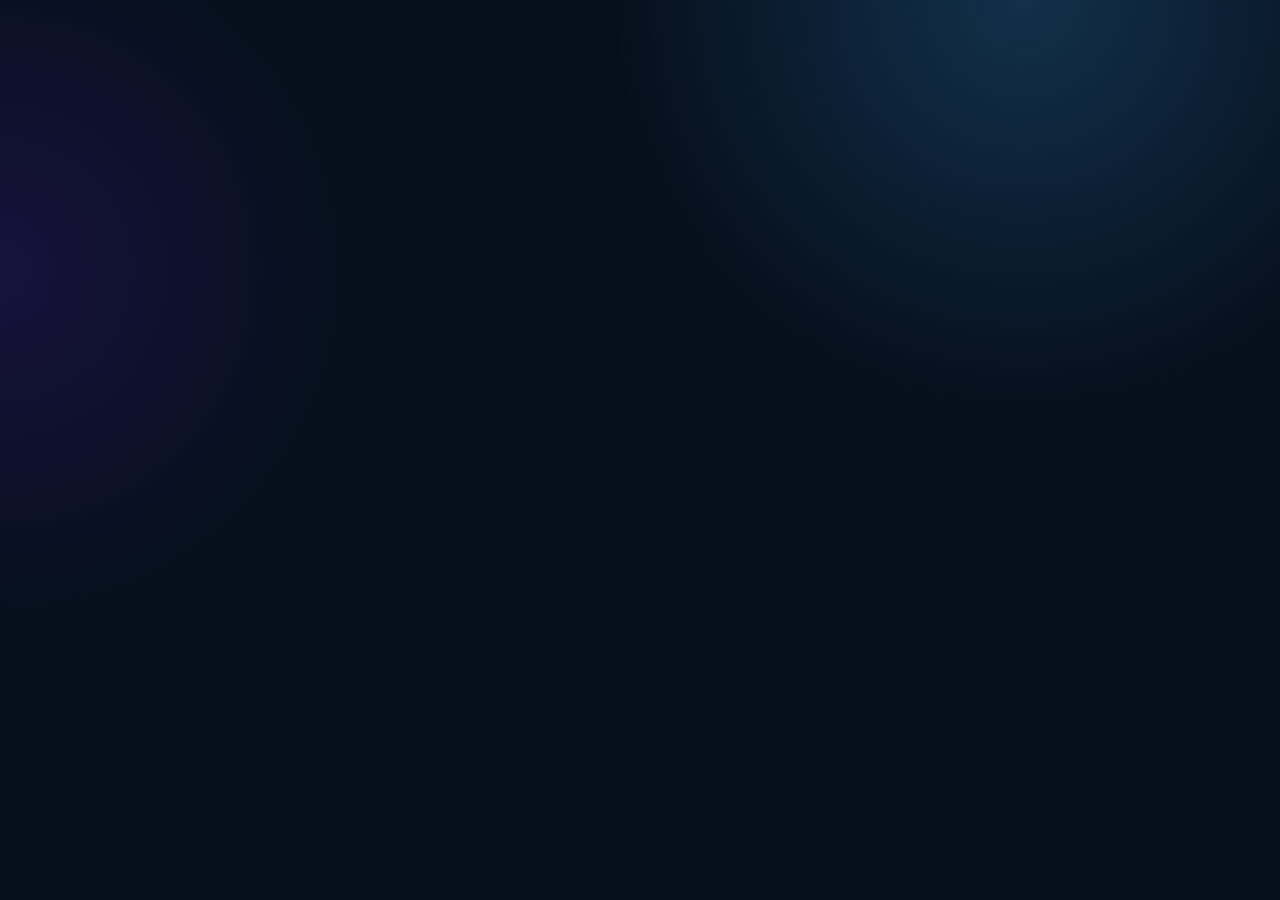
<file: index.html>
<!doctype html><html lang="en"><head><meta charset="utf-8"><meta name="viewport" content="width=device-width,initial-scale=1"><title>NexaFlow AI — Multi-Agent Automation Platform</title><meta name="description" content="NexaFlow AI brings healthcare, sales, recruitment, customer support and marketing automation into one multi-agent platform."><link rel="stylesheet" href="platform.css"></head><body data-page="platform"><div id="app"></div><script src="platform.js"></script></body></html>
</file>
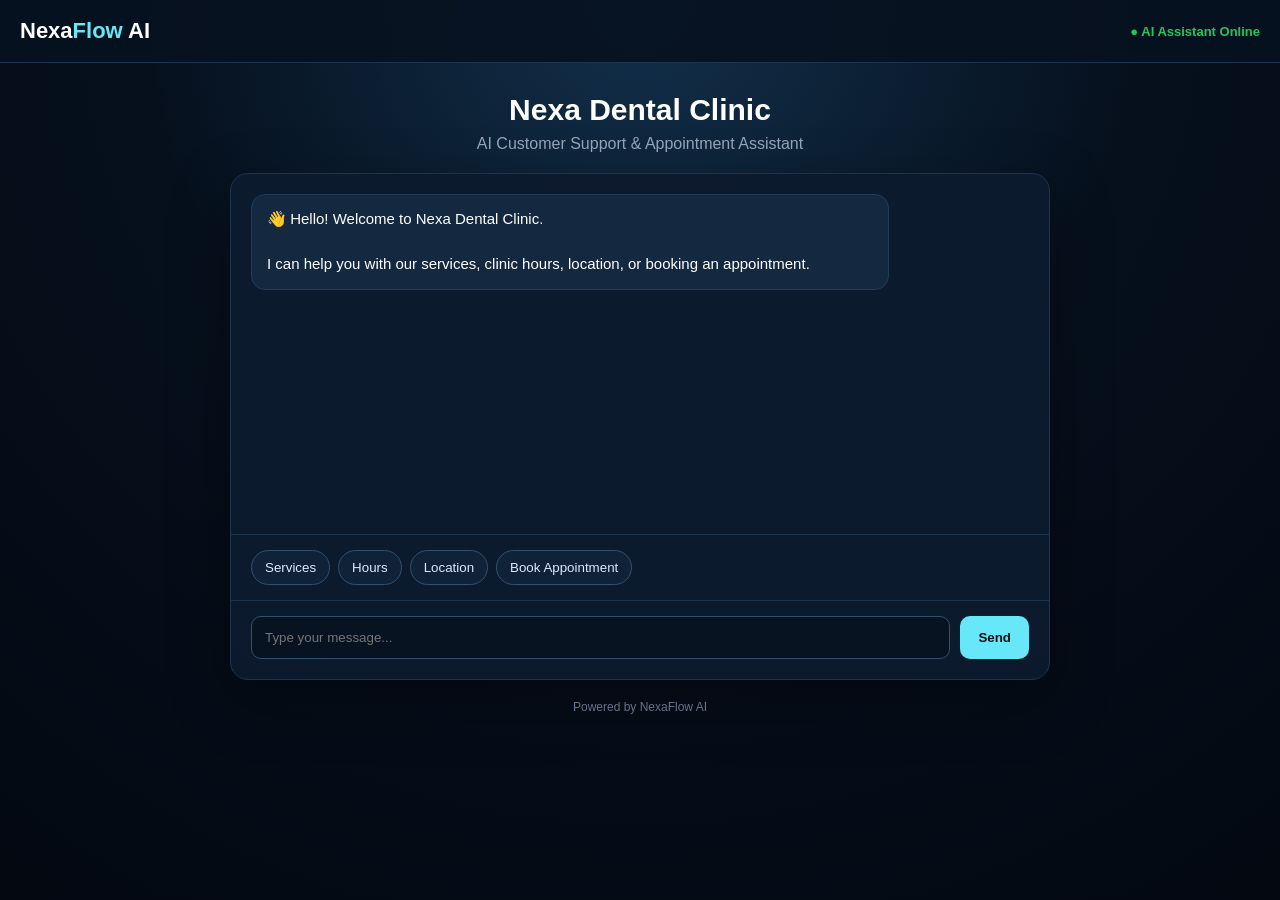
<file: agent.html>
<!DOCTYPE html>
<html lang="en">
<head>
<meta charset="UTF-8">
<meta name="viewport" content="width=device-width, initial-scale=1.0">

<title>Nexa Dental Clinic — AI Assistant</title>

<style>
*{
    box-sizing:border-box;
}

body{
    margin:0;
    font-family:Arial,Helvetica,sans-serif;
    background:
        radial-gradient(circle at top,#12304b 0,#06101d 45%,#030811 100%);
    color:#fff;
    min-height:100vh;
}

.header{
    padding:18px 20px;
    background:rgba(7,18,32,.92);
    border-bottom:1px solid #1e334d;
    display:flex;
    justify-content:space-between;
    align-items:center;
}

.logo{
    font-size:22px;
    font-weight:800;
}

.logo span{
    color:#67e8f9;
}

.status{
    color:#22c55e;
    font-size:13px;
    font-weight:700;
}

.container{
    width:100%;
    max-width:850px;
    margin:30px auto;
    padding:0 15px;
}

.clinic{
    text-align:center;
    margin-bottom:20px;
}

.clinic h1{
    margin:0 0 8px;
    font-size:30px;
}

.clinic p{
    margin:0;
    color:#94a3b8;
}

.chat{
    background:rgba(13,27,46,.96);
    border:1px solid #1e334d;
    border-radius:18px;
    overflow:hidden;
    box-shadow:0 20px 60px rgba(0,0,0,.35);
}

.messages{
    min-height:360px;
    max-height:500px;
    overflow-y:auto;
    padding:20px;
}

.message{
    max-width:82%;
    padding:13px 15px;
    margin-bottom:12px;
    border-radius:14px;
    line-height:1.5;
    font-size:15px;
}

.bot{
    background:#14283f;
    border:1px solid #203d59;
}

.user{
    background:#0e7490;
    margin-left:auto;
}

.quick{
    display:flex;
    flex-wrap:wrap;
    gap:8px;
    padding:15px 20px;
    border-top:1px solid #1e334d;
}

.quick button{
    border:1px solid #31516e;
    background:#102238;
    color:#dbeafe;
    padding:9px 13px;
    border-radius:20px;
    cursor:pointer;
}

.quick button:hover{
    background:#16314e;
}

.input-area{
    display:flex;
    gap:10px;
    padding:15px 20px 20px;
    border-top:1px solid #1e334d;
}

.input-area input{
    flex:1;
    padding:13px;
    border-radius:10px;
    border:1px solid #31516e;
    background:#071321;
    color:#fff;
    outline:none;
}

.input-area button{
    border:0;
    border-radius:10px;
    padding:13px 18px;
    background:#67e8f9;
    color:#041018;
    font-weight:800;
    cursor:pointer;
}

/* BOOKING */

.booking{
    display:none;
    margin:0 20px 20px;
    padding:20px;
    background:#091827;
    border:1px solid #2b4965;
    border-radius:15px;
}

.booking.show{
    display:block;
}

.booking h2{
    margin-top:0;
    margin-bottom:6px;
}

.booking p{
    color:#94a3b8;
    margin-top:0;
}

.booking input{
    width:100%;
    padding:13px;
    margin:7px 0;
    border-radius:9px;
    border:1px solid #31516e;
    background:#071321;
    color:#fff;
}

.booking button{
    width:100%;
    margin-top:10px;
    padding:13px;
    border:0;
    border-radius:10px;
    background:#22c55e;
    color:#041018;
    font-weight:800;
    cursor:pointer;
}

.success{
    display:none;
    margin-top:15px;
    padding:14px;
    border-radius:10px;
    background:#12351f;
    color:#86efac;
    border:1px solid #166534;
}

.whatsapp{
    display:none;
    margin-top:10px;
    text-align:center;
    text-decoration:none;
    padding:13px;
    border-radius:10px;
    background:#25d366;
    color:white;
    font-weight:800;
}

.footer{
    text-align:center;
    color:#64748b;
    font-size:12px;
    margin:20px 0;
}
</style>
</head>

<body>

<header class="header">

    <div class="logo">
        Nexa<span>Flow</span> AI
    </div>

    <div class="status">
        ● AI Assistant Online
    </div>

</header>


<div class="container">

    <div class="clinic">

        <h1>Nexa Dental Clinic</h1>

        <p>
            AI Customer Support & Appointment Assistant
        </p>

    </div>


    <div class="chat">

        <div class="messages" id="messages">

            <div class="message bot">
                👋 Hello! Welcome to Nexa Dental Clinic.<br><br>
                I can help you with our services, clinic hours,
                location, or booking an appointment.
            </div>

        </div>


        <div class="quick">

            <button onclick="quickMessage('What services do you offer?')">
                Services
            </button>

            <button onclick="quickMessage('What are your clinic hours?')">
                Hours
            </button>

            <button onclick="quickMessage('Where is the clinic located?')">
                Location
            </button>

            <button onclick="showBooking()">
                Book Appointment
            </button>

        </div>


        <div class="input-area">

            <input
                id="userInput"
                type="text"
                placeholder="Type your message..."
                onkeydown="if(event.key==='Enter') sendMessage()"
            >

            <button onclick="sendMessage()">
                Send
            </button>

        </div>


        <!-- BOOKING FORM -->

        <div class="booking" id="booking">

            <h2>Book Your Appointment</h2>

            <p>
                Please enter your details and preferred appointment time.
            </p>

            <input
                id="name"
                type="text"
                placeholder="Full Name"
            >

            <input
                id="phone"
                type="tel"
                placeholder="WhatsApp / Phone Number"
            >

            <input
                id="preferredTime"
                type="text"
                placeholder="Preferred Appointment Time"
            >

            <button onclick="submitLead()">
                Confirm Appointment Request
            </button>

            <div class="success" id="success">
                ✅ Appointment request saved successfully.
            </div>

            <a
                id="whatsappButton"
                class="whatsapp"
                target="_blank"
            >
                Send Lead on WhatsApp →
            </a>

        </div>

    </div>


    <div class="footer">
        Powered by NexaFlow AI
    </div>

</div>


<script>

const SUPABASE_URL =
"https://yejjedfoaueslbccqvdp.supabase.co";

const SUPABASE_KEY =
"sb_publishable_kgBAGamF48DsEqcbGS9rmA_Z9MM3WiJ";

const BUSINESS_WHATSAPP =
"923346601267";


function addMessage(text,type){

    const messages =
        document.getElementById("messages");

    const div =
        document.createElement("div");

    div.className =
        "message " + type;

    div.innerHTML =
        text;

    messages.appendChild(div);

    messages.scrollTop =
        messages.scrollHeight;
}


function quickMessage(text){

    document.getElementById("userInput").value =
        text;

    sendMessage();
}


function sendMessage(){

    const input =
        document.getElementById("userInput");

    const text =
        input.value.trim();

    if(!text){
        return;
    }

    addMessage(
        escapeHTML(text),
        "user"
    );

    input.value = "";

    const lower =
        text.toLowerCase();


    let reply =
        "I can help you with services, clinic hours, location, or an appointment booking.";


    if(
        lower.includes("service") ||
        lower.includes("treatment") ||
        lower.includes("offer")
    ){

        reply =
        "We currently offer dental checkups, cleaning, fillings, and teeth whitening.";

    }


    else if(
        lower.includes("hour") ||
        lower.includes("open") ||
        lower.includes("close")
    ){

        reply =
        "Nexa Dental Clinic is open from 10 AM to 10 PM.";

    }


    else if(
        lower.includes("location") ||
        lower.includes("where")
    ){

        reply =
        "Nexa Dental Clinic is located in Karachi.";

    }


    else if(
        lower.includes("book") ||
        lower.includes("appointment") ||
        lower.includes("schedule") ||
        lower.includes("cleaning") ||
        lower.includes("tomorrow") ||
        lower.includes("today")
    ){

        reply =
        "Absolutely! I can help you request an appointment. Please use the booking form below to enter your name, WhatsApp number, and preferred appointment time.";

        setTimeout(function(){
            showBooking();
        },500);

    }


    setTimeout(function(){

        addMessage(
            reply,
            "bot"
        );

    },400);

}


function showBooking(){

    const booking =
        document.getElementById("booking");

    booking.classList.add("show");

    booking.scrollIntoView({
        behavior:"smooth",
        block:"start"
    });

}


async function submitLead(){

    const name =
        document.getElementById("name").value.trim();

    const phone =
        document.getElementById("phone").value.trim();

    const time =
        document.getElementById("preferredTime").value.trim();


    if(!name || !phone || !time){

        alert(
            "Please complete all booking fields."
        );

        return;
    }


    try{

        const response =
            await fetch(
                SUPABASE_URL +
                "/rest/v1/leads",
                {
                    method:"POST",

                    headers:{
                        "Content-Type":"application/json",
                        "apikey":SUPABASE_KEY,
                        "Authorization":
                            "Bearer " + SUPABASE_KEY,
                        "Prefer":"return=minimal"
                    },

                    body:JSON.stringify({

                        name:name,
                        phone:phone,
                        preferred_time:time

                    })

                }
            );


        if(!response.ok){

            const error =
                await response.text();

            throw new Error(error);
        }


        document.getElementById("success")
            .style.display="block";


        const message =
`New Appointment Lead - Nexa Dental Clinic

Name: ${name}
Phone: ${phone}
Preferred Time: ${time}`;


        const whatsappURL =
            "https://wa.me/" +
            BUSINESS_WHATSAPP +
            "?text=" +
            encodeURIComponent(message);


        const whatsappButton =
            document.getElementById("whatsappButton");

        whatsappButton.href =
            whatsappURL;

        whatsappButton.style.display =
            "block";


    }

    catch(error){

        console.error(error);

        alert(
            "Could not save the appointment request. Please try again."
        );

    }

}


function escapeHTML(value){

    return String(value)
        .replace(/&/g,"&amp;")
        .replace(/</g,"&lt;")
        .replace(/>/g,"&gt;")
        .replace(/"/g,"&quot;")
        .replace(/'/g,"&#039;");

}

</script>

</body>
</html>
</file>
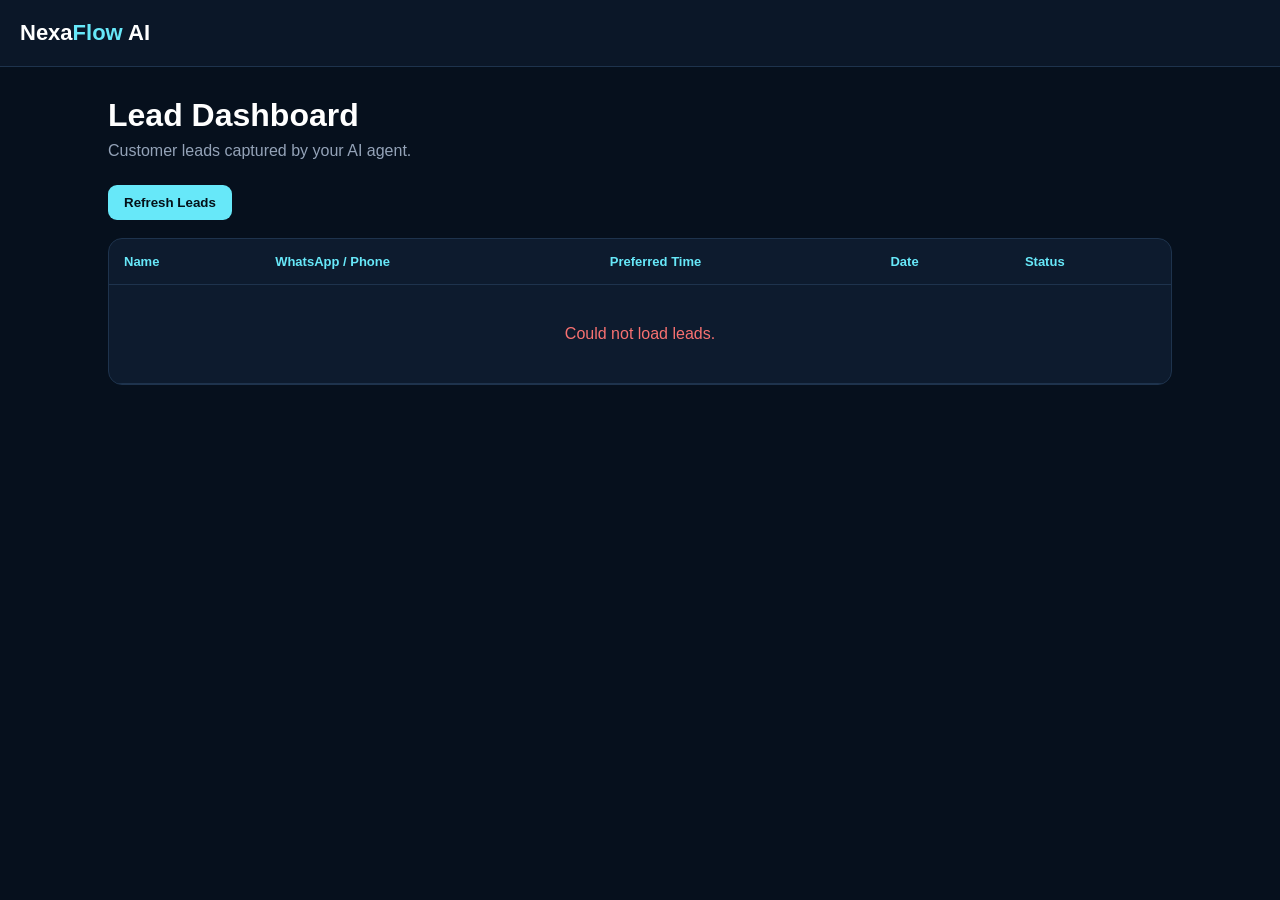
<file: leads.html>
<!DOCTYPE html>
<html lang="en">
<head>
<meta charset="UTF-8">
<meta name="viewport" content="width=device-width, initial-scale=1.0">

<title>NexaFlow AI — Lead Dashboard</title>

<style>
*{box-sizing:border-box}

body{
    margin:0;
    font-family:Arial,Helvetica,sans-serif;
    background:#06101d;
    color:#fff;
}

header{
    padding:20px;
    background:#0b1728;
    border-bottom:1px solid #1e334d;
}

.logo{
    font-size:22px;
    font-weight:800;
}

.logo span{
    color:#67e8f9;
}

.container{
    max-width:1100px;
    margin:30px auto;
    padding:0 18px;
}

h1{
    margin-bottom:8px;
}

.subtitle{
    color:#94a3b8;
    margin-bottom:25px;
}

.card{
    background:#0d1b2e;
    border:1px solid #1e334d;
    border-radius:14px;
    overflow:hidden;
}

table{
    width:100%;
    border-collapse:collapse;
}

th,td{
    padding:15px;
    text-align:left;
    border-bottom:1px solid #1e334d;
}

th{
    color:#67e8f9;
    font-size:13px;
}

td{
    color:#dbeafe;
}

.statusSelect{
    padding:8px 10px;
    border-radius:8px;
    border:1px solid #31516e;
    background:#071321;
    color:#fff;
}

.empty,
.loading,
.error{
    padding:40px;
    text-align:center;
}

.empty{
    color:#94a3b8;
}

.loading{
    color:#67e8f9;
}

.error{
    color:#f87171;
}

.refresh{
    margin-bottom:18px;
    padding:10px 16px;
    border:0;
    border-radius:9px;
    background:#67e8f9;
    color:#041018;
    font-weight:800;
    cursor:pointer;
}

@media(max-width:700px){

    .card{
        overflow-x:auto;
    }

    table{
        min-width:800px;
    }
}
</style>
</head>

<body>

<header>

    <div class="logo">
        Nexa<span>Flow</span> AI
    </div>

</header>


<div class="container">

    <h1>Lead Dashboard</h1>

    <div class="subtitle">
        Customer leads captured by your AI agent.
    </div>


    <button class="refresh" onclick="loadLeads()">
        Refresh Leads
    </button>


    <div class="card">

        <table>

            <thead>

                <tr>
                    <th>Name</th>
                    <th>WhatsApp / Phone</th>
                    <th>Preferred Time</th>
                    <th>Date</th>
                    <th>Status</th>
                </tr>

            </thead>


            <tbody id="leadsTable">

                <tr>
                    <td colspan="5" class="loading">
                        Loading leads...
                    </td>
                </tr>

            </tbody>

        </table>

    </div>

</div>


<script>

const SUPABASE_URL =
"https://yejjedfoaueslbccqvdp.supabase.co";

const SUPABASE_KEY =
"sb_publishable_kgBAGamF48DsEqcbGS9rmA_Z9MM3WiJ";


async function loadLeads(){

    const table =
        document.getElementById("leadsTable");


    table.innerHTML =
        '<tr><td colspan="5" class="loading">Loading leads...</td></tr>';


    try{

        const response =
            await fetch(
                SUPABASE_URL +
                "/rest/v1/leads?select=id,name,phone,preferred_time,created_at,status&order=created_at.desc",
                {
                    method:"GET",

                    headers:{
                        "apikey":SUPABASE_KEY,
                        "Authorization":
                            "Bearer " + SUPABASE_KEY,
                        "Content-Type":
                            "application/json"
                    }
                }
            );


        if(!response.ok){

            const error =
                await response.text();

            throw new Error(error);
        }


        const leads =
            await response.json();


        if(leads.length === 0){

            table.innerHTML =
                '<tr><td colspan="5" class="empty">No leads yet.</td></tr>';

            return;
        }


        table.innerHTML = "";


        leads.forEach(function(lead){

            const row =
                document.createElement("tr");


            const date =
                lead.created_at
                ? new Date(
                    lead.created_at
                  ).toLocaleString()
                : "-";


            const status =
                lead.status || "New";


            row.innerHTML =

                "<td>" +
                escapeHTML(lead.name) +
                "</td>" +

                "<td>" +
                escapeHTML(lead.phone) +
                "</td>" +

                "<td>" +
                escapeHTML(lead.preferred_time) +
                "</td>" +

                "<td>" +
                escapeHTML(date) +
                "</td>" +

                "<td>" +

                "<select class='statusSelect' " +
                "onchange='changeStatus(" +
                lead.id +
                ",this.value)'>" +

                "<option value='New' " +
                (status==="New" ? "selected" : "") +
                ">New</option>" +

                "<option value='Contacted' " +
                (status==="Contacted" ? "selected" : "") +
                ">Contacted</option>" +

                "<option value='Booked' " +
                (status==="Booked" ? "selected" : "") +
                ">Booked</option>" +

                "<option value='Closed' " +
                (status==="Closed" ? "selected" : "") +
                ">Closed</option>" +

                "</select>" +

                "</td>";


            table.appendChild(row);

        });

    }

    catch(error){

        console.error(error);

        table.innerHTML =
            '<tr><td colspan="5" class="error">' +
            'Could not load leads.' +
            '</td></tr>';

    }

}


async function changeStatus(id,status){

    try{

        const response =
            await fetch(
                SUPABASE_URL +
                "/rest/v1/leads?id=eq." +
                id,
                {
                    method:"PATCH",

                    headers:{
                        "apikey":SUPABASE_KEY,
                        "Authorization":
                            "Bearer " + SUPABASE_KEY,
                        "Content-Type":
                            "application/json",
                        "Prefer":
                            "return=minimal"
                    },

                    body:JSON.stringify({
                        status:status
                    })
                }
            );


        if(!response.ok){

            const error =
                await response.text();

            throw new Error(error);
        }


        console.log(
            "Status saved:",
            status
        );

    }

    catch(error){

        console.error(error);

        alert(
            "Could not save status."
        );

        loadLeads();

    }

}


function escapeHTML(value){

    return String(value)
        .replace(/&/g,"&amp;")
        .replace(/</g,"&lt;")
        .replace(/>/g,"&gt;")
        .replace(/"/g,"&quot;")
        .replace(/'/g,"&#039;");

}


loadLeads();

</script>

</body>
</html>
</file>
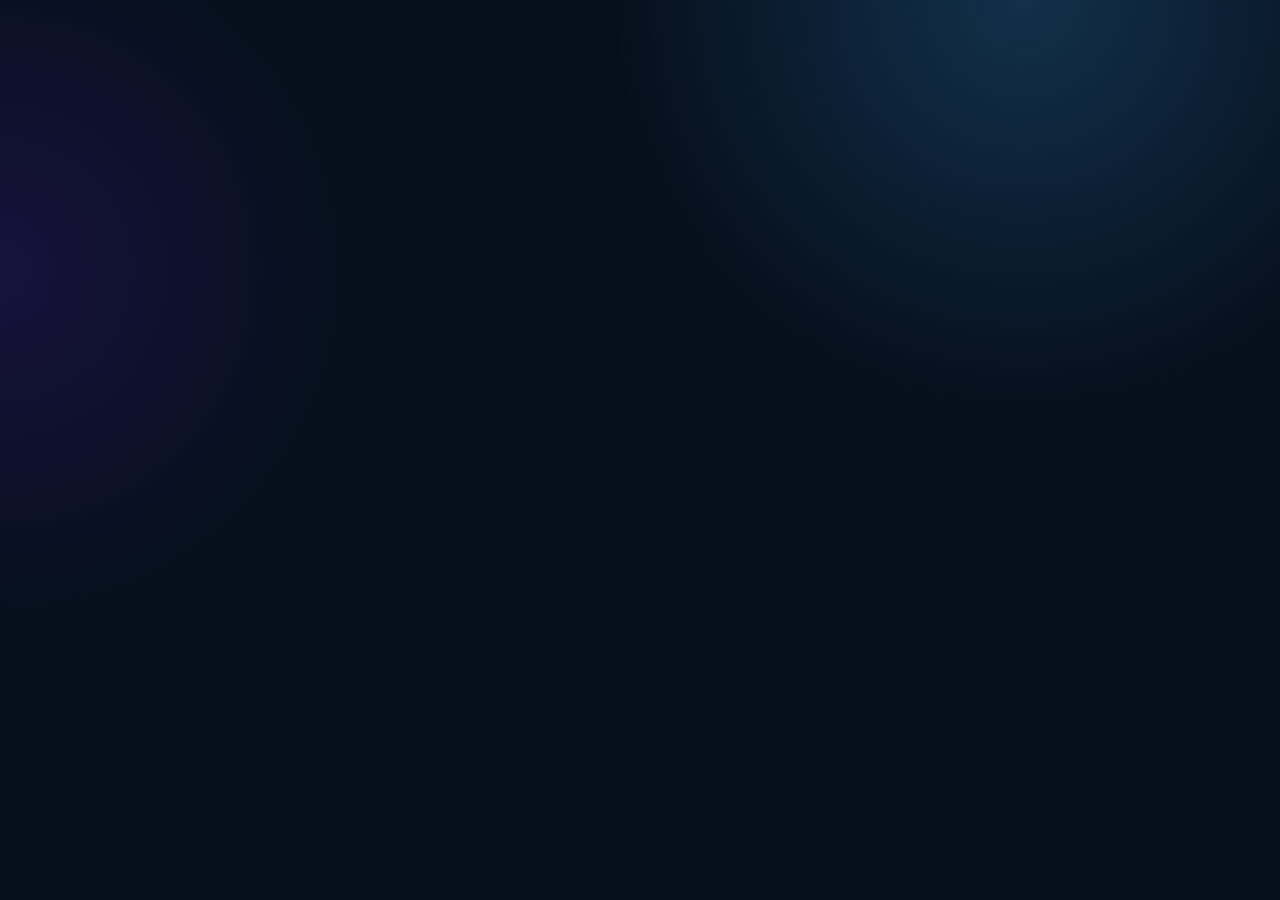
<file: marketing.html>
<!doctype html><html lang="en"><head><meta charset="utf-8"><meta name="viewport" content="width=device-width,initial-scale=1"><title>NexaFlow AI — Marketing & SEO</title><meta name="description" content="Interactive NexaFlow AI marketing and SEO automation suite with five specialist agents."><link rel="stylesheet" href="platform.css"></head><body data-category="marketing"><div id="app"></div><script src="platform.js"></script></body></html>
</file>
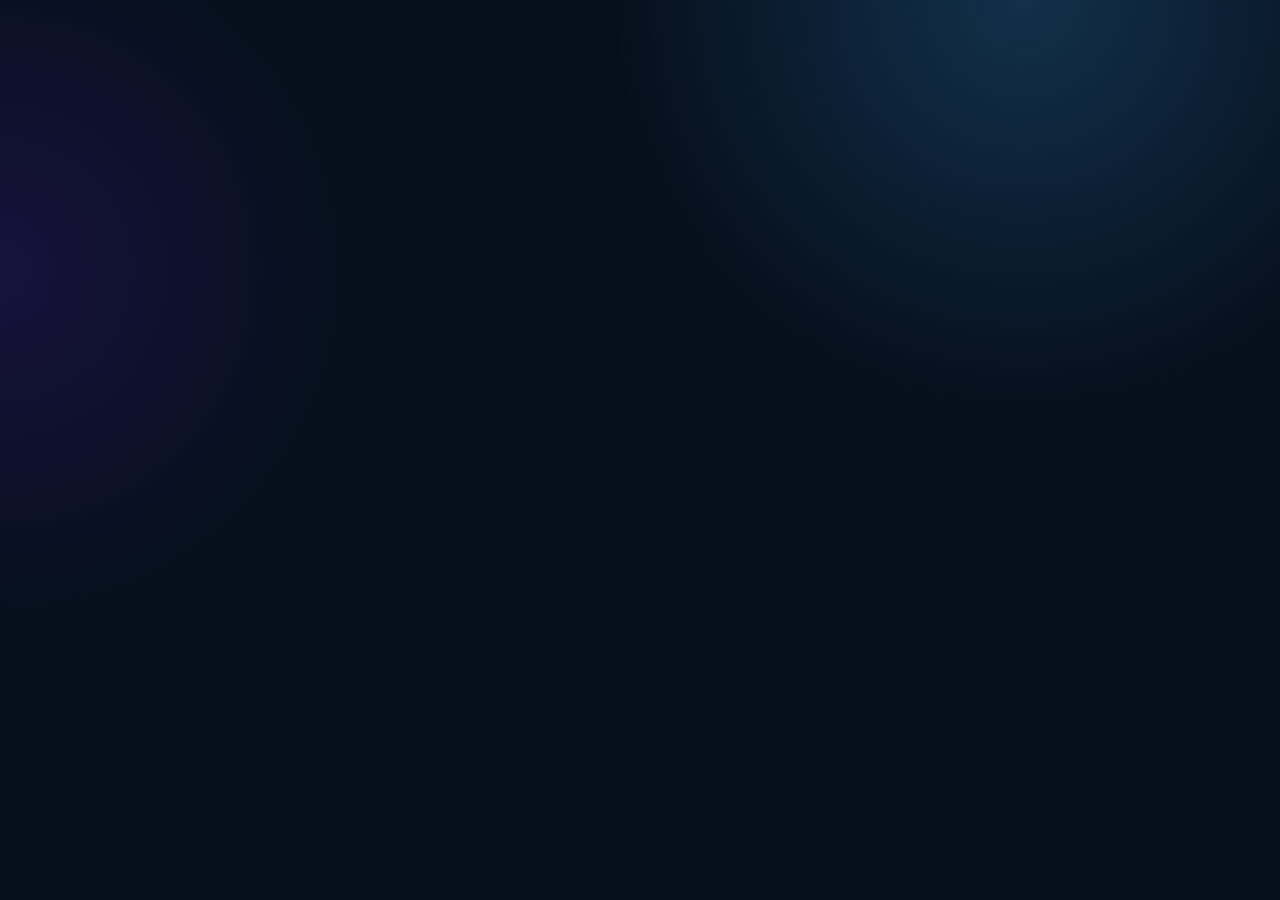
<file: platform.html>
<!doctype html><html lang="en"><head><meta charset="utf-8"><meta name="viewport" content="width=device-width,initial-scale=1"><title>NexaFlow AI — Multi-Agent Automation Platform</title><meta name="description" content="Five solution categories and twenty-five specialist AI agents for healthcare, sales, recruitment, support and marketing workflows."><link rel="stylesheet" href="platform.css"></head><body data-page="platform"><div id="app"></div><script src="platform.js"></script></body></html>
</file>
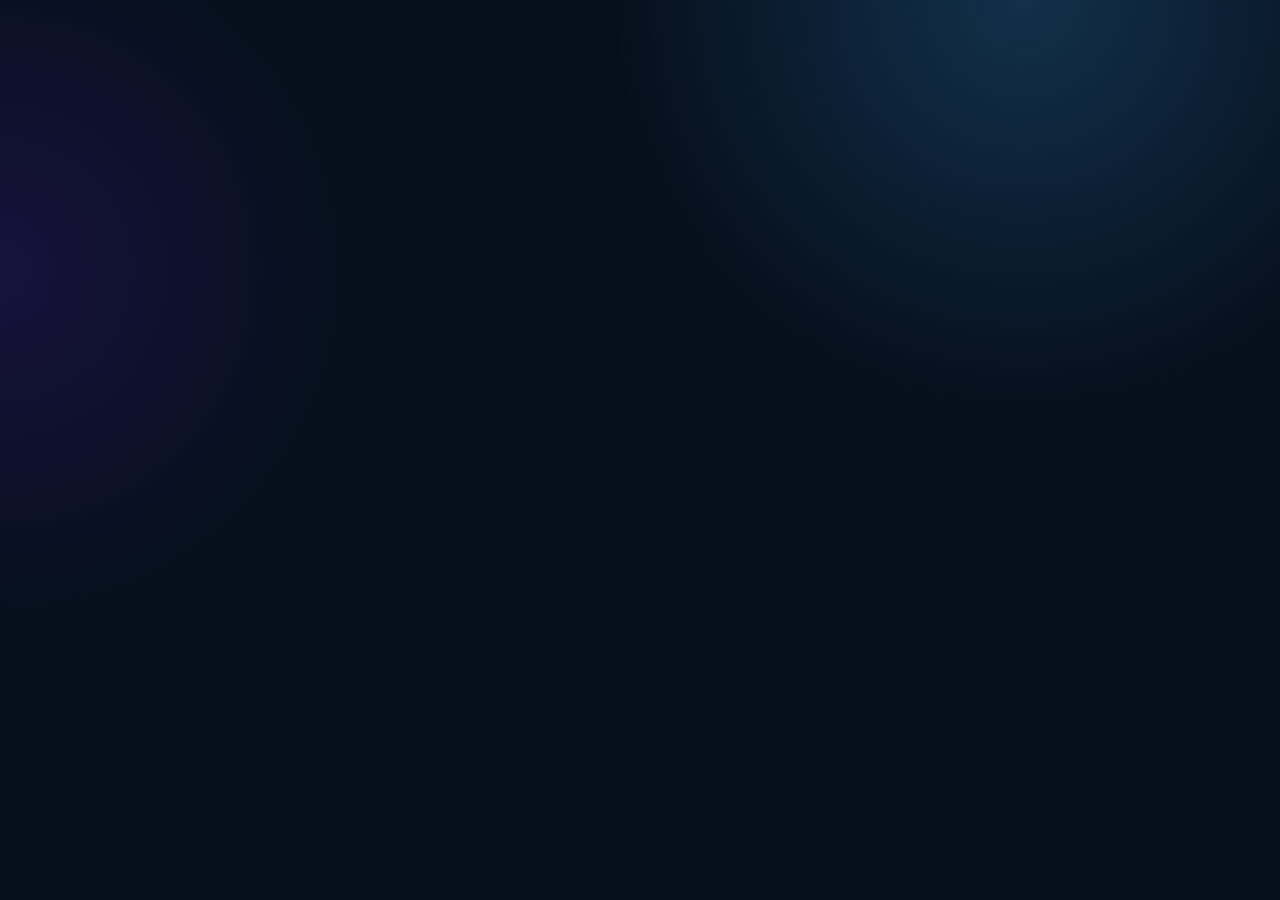
<file: recruitment.html>
<!doctype html><html lang="en"><head><meta charset="utf-8"><meta name="viewport" content="width=device-width,initial-scale=1"><title>NexaFlow AI — Recruitment & Talent</title><meta name="description" content="Interactive NexaFlow AI recruitment suite with CV screening, scoring, shortlisting and coordination agents."><link rel="stylesheet" href="platform.css"></head><body data-category="recruitment"><div id="app"></div><script src="platform.js"></script></body></html>
</file>
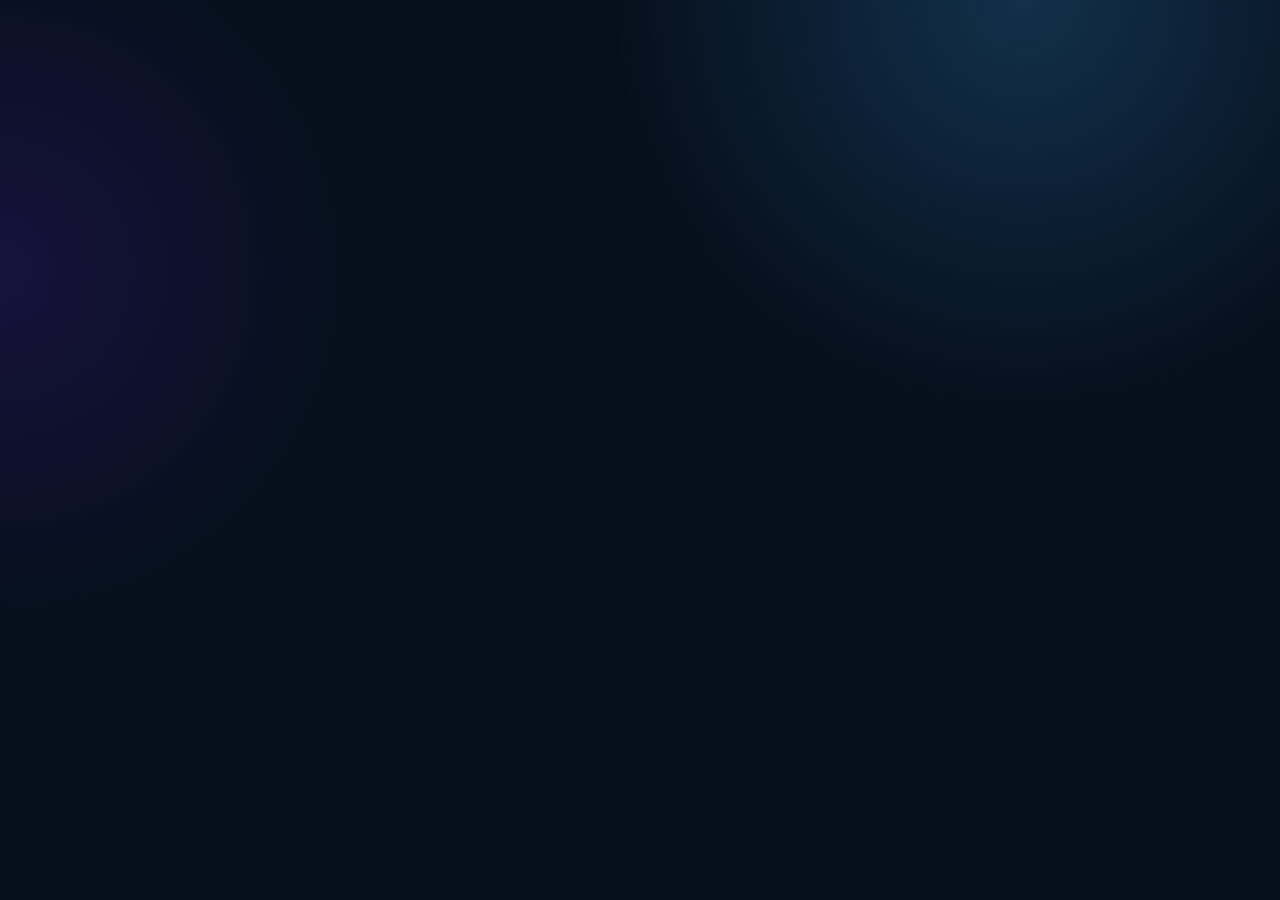
<file: sales.html>
<!doctype html><html lang="en"><head><meta charset="utf-8"><meta name="viewport" content="width=device-width,initial-scale=1"><title>NexaFlow AI — Sales & Lead Generation</title><meta name="description" content="Interactive NexaFlow AI sales automation suite with five specialist agents."><link rel="stylesheet" href="platform.css"></head><body data-category="sales"><div id="app"></div><script src="platform.js"></script></body></html>
</file>
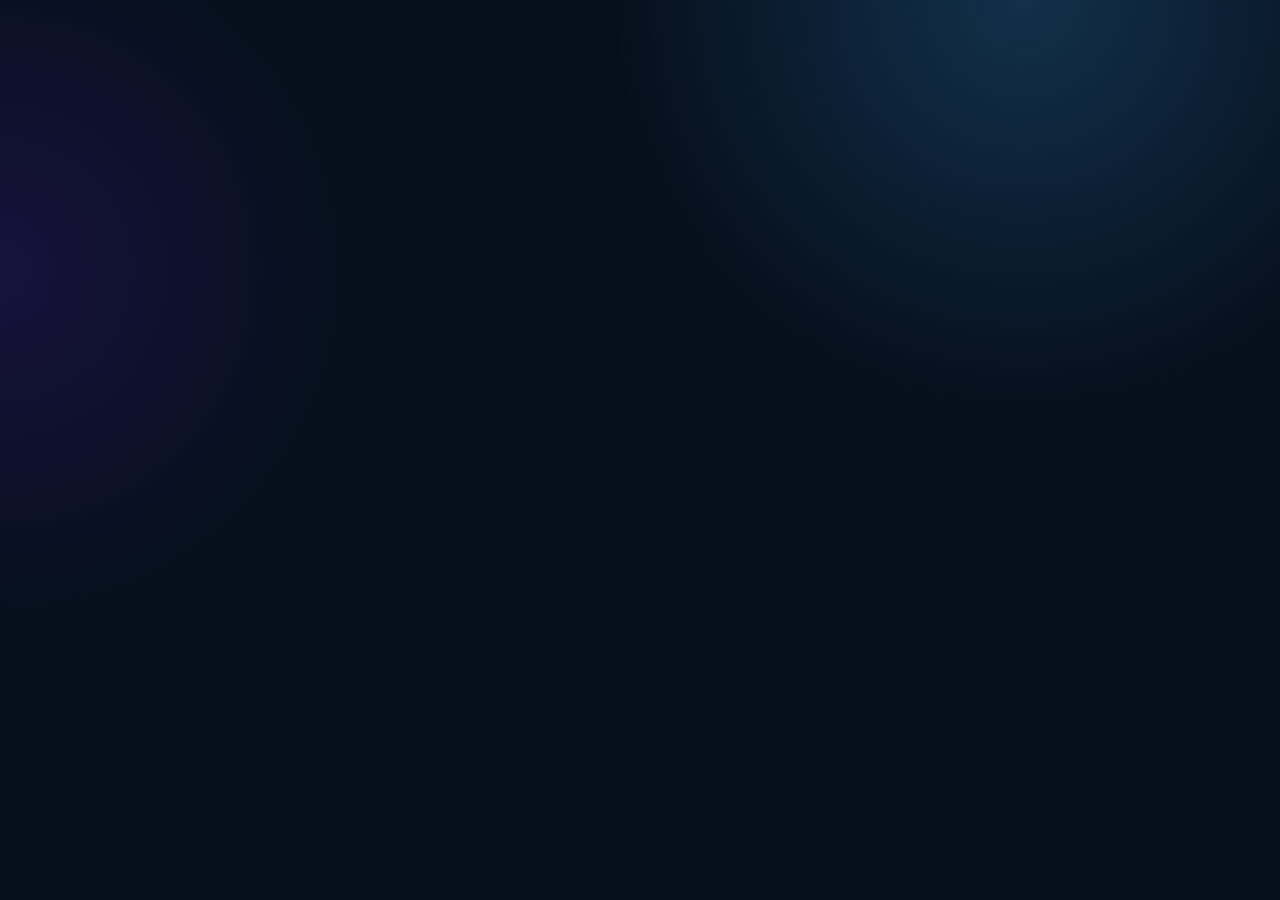
<file: support.html>
<!doctype html><html lang="en"><head><meta charset="utf-8"><meta name="viewport" content="width=device-width,initial-scale=1"><title>NexaFlow AI — Customer Support</title><meta name="description" content="Interactive NexaFlow AI customer support automation suite with five specialist agents."><link rel="stylesheet" href="platform.css"></head><body data-category="support"><div id="app"></div><script src="platform.js"></script></body></html>
</file>
<file: platform.css>
:root{
  --bg:#06101d;--panel:#0d1b2e;--panel2:#102238;--line:#203d59;--text:#edf6ff;--muted:#94a3b8;
  --cyan:#67e8f9;--green:#22c55e;--violet:#8b5cf6;--amber:#f59e0b;--red:#f87171;
}
*{box-sizing:border-box}
html{scroll-behavior:smooth}
body{margin:0;font-family:Inter,Arial,Helvetica,sans-serif;background:
radial-gradient(circle at 80% 0,#12304b 0,transparent 30%),
radial-gradient(circle at 0 30%,#17123d 0,transparent 24%),var(--bg);color:var(--text);min-height:100vh}
a{color:inherit;text-decoration:none}
button,input,select,textarea{font:inherit}
.shell{max-width:1180px;margin:auto;padding:0 20px}
.topbar{position:sticky;top:0;z-index:30;background:rgba(6,16,29,.88);backdrop-filter:blur(14px);border-bottom:1px solid var(--line)}
.nav{height:68px;display:flex;align-items:center;justify-content:space-between;gap:20px}
.logo{font-weight:900;font-size:21px;letter-spacing:-.03em}.logo span{color:var(--cyan)}
.navlinks{display:flex;gap:18px;flex-wrap:wrap;font-size:13px;color:#cbd5e1}.navlinks a:hover{color:var(--cyan)}
.btn{border:0;border-radius:10px;padding:11px 16px;font-weight:800;cursor:pointer;display:inline-flex;align-items:center;justify-content:center;gap:8px}
.btn.primary{background:var(--cyan);color:#03111b}.btn.secondary{background:#182940;color:#dbeafe;border:1px solid #31516e}.btn.green{background:var(--green);color:#03120a}
.hero{padding:76px 0 42px}.eyebrow{color:var(--cyan);font-size:12px;font-weight:800;letter-spacing:.18em;text-transform:uppercase}
h1{font-size:clamp(38px,7vw,72px);line-height:1.02;margin:14px 0 18px;letter-spacing:-.05em;max-width:900px}
h2{font-size:clamp(28px,4vw,44px);margin:0 0 12px;letter-spacing:-.03em}h3{margin:0 0 8px}
.lead{font-size:18px;line-height:1.7;color:#b8c5d8;max-width:760px}
.actions{display:flex;gap:12px;flex-wrap:wrap;margin-top:26px}
.stats{display:grid;grid-template-columns:repeat(4,1fr);gap:12px;margin-top:34px}.stat{padding:18px;border:1px solid var(--line);background:rgba(13,27,46,.72);border-radius:14px}.stat b{display:block;font-size:25px;color:var(--cyan)}.stat span{font-size:12px;color:var(--muted)}
.section{padding:56px 0}.section.alt{border-top:1px solid var(--line);border-bottom:1px solid var(--line);background:rgba(9,24,39,.55)}
.grid5{display:grid;grid-template-columns:repeat(5,1fr);gap:14px}.grid4{display:grid;grid-template-columns:repeat(4,1fr);gap:14px}.grid3{display:grid;grid-template-columns:repeat(3,1fr);gap:14px}.grid2{display:grid;grid-template-columns:repeat(2,1fr);gap:14px}
.card{border:1px solid var(--line);background:linear-gradient(180deg,rgba(17,34,56,.95),rgba(9,24,39,.95));border-radius:18px;padding:20px;box-shadow:0 18px 40px rgba(0,0,0,.18)}
.card:hover{border-color:#31516e}.icon{width:42px;height:42px;border-radius:12px;display:grid;place-items:center;background:#12304b;color:var(--cyan);font-size:20px;margin-bottom:14px}
.tag{display:inline-flex;padding:5px 8px;border-radius:999px;border:1px solid #31516e;color:#b7d4ec;font-size:11px;margin:4px 4px 0 0}.small{font-size:13px;color:var(--muted);line-height:1.6}
.workflow{display:flex;align-items:center;gap:8px;flex-wrap:wrap;margin:22px 0}.node{padding:9px 12px;border-radius:999px;border:1px solid #31516e;background:#0b1b2d;color:#dbeafe;font-size:12px}.arrow{color:var(--cyan)}
.studio{display:grid;grid-template-columns:260px 1fr;gap:16px}.agent-menu{display:flex;flex-direction:column;gap:8px}.agent-menu button{width:100%;text-align:left;background:#0d1b2e;color:#dbeafe;border:1px solid var(--line);border-radius:12px;padding:12px;cursor:pointer}.agent-menu button.active{border-color:var(--cyan);background:#12304b}
.panel{border:1px solid var(--line);background:#0d1b2e;border-radius:18px;padding:20px;min-height:420px}.demo-note{border:1px solid #31516e;background:#0b1b2d;color:#9fc7df;padding:10px 12px;border-radius:10px;font-size:12px}
.chat{display:flex;flex-direction:column;gap:10px;margin:16px 0}.bubble{max-width:82%;padding:12px 14px;border-radius:14px;background:#14283f;border:1px solid #203d59}.bubble.user{margin-left:auto;background:#0e7490;border-color:#0e7490}.bubble.warn{background:#3a1820;border-color:#7f1d1d;color:#fecaca}
.row{display:flex;gap:10px;flex-wrap:wrap}.input{width:100%;padding:12px;border-radius:10px;border:1px solid #31516e;background:#071321;color:#fff;outline:none}.input:focus{border-color:var(--cyan)}
.kpis{display:grid;grid-template-columns:repeat(4,1fr);gap:10px;margin:14px 0}.kpi{padding:13px;border:1px solid var(--line);border-radius:12px;background:#091827}.kpi b{font-size:22px;color:var(--cyan);display:block}.kpi span{font-size:11px;color:var(--muted)}
.tablewrap{overflow-x:auto;border:1px solid var(--line);border-radius:14px;margin-top:14px}table{width:100%;border-collapse:collapse;min-width:720px}th,td{padding:12px 14px;border-bottom:1px solid var(--line);text-align:left;font-size:13px}th{color:var(--cyan);background:#0b1728}td{color:#dbeafe}
.badge{display:inline-block;padding:5px 8px;border-radius:999px;background:#113321;color:#86efac;font-size:11px}.badge.warn{background:#3b2a0d;color:#fde68a}.badge.red{background:#3a1820;color:#fecaca}
.progress{height:8px;background:#071321;border-radius:999px;overflow:hidden}.progress span{height:100%;display:block;background:linear-gradient(90deg,var(--cyan),var(--green))}
.footer{padding:34px 0;color:#64748b;text-align:center;font-size:12px}
@media(max-width:950px){.grid5{grid-template-columns:repeat(2,1fr)}.grid4{grid-template-columns:repeat(2,1fr)}.studio{grid-template-columns:1fr}.agent-menu{display:grid;grid-template-columns:repeat(2,1fr)}.stats,.kpis{grid-template-columns:repeat(2,1fr)}}
@media(max-width:650px){.navlinks{display:none}.grid5,.grid4,.grid3,.grid2{grid-template-columns:1fr}.agent-menu{grid-template-columns:1fr}.stats,.kpis{grid-template-columns:1fr}.hero{padding-top:48px}.shell{padding:0 14px}}
</file>
